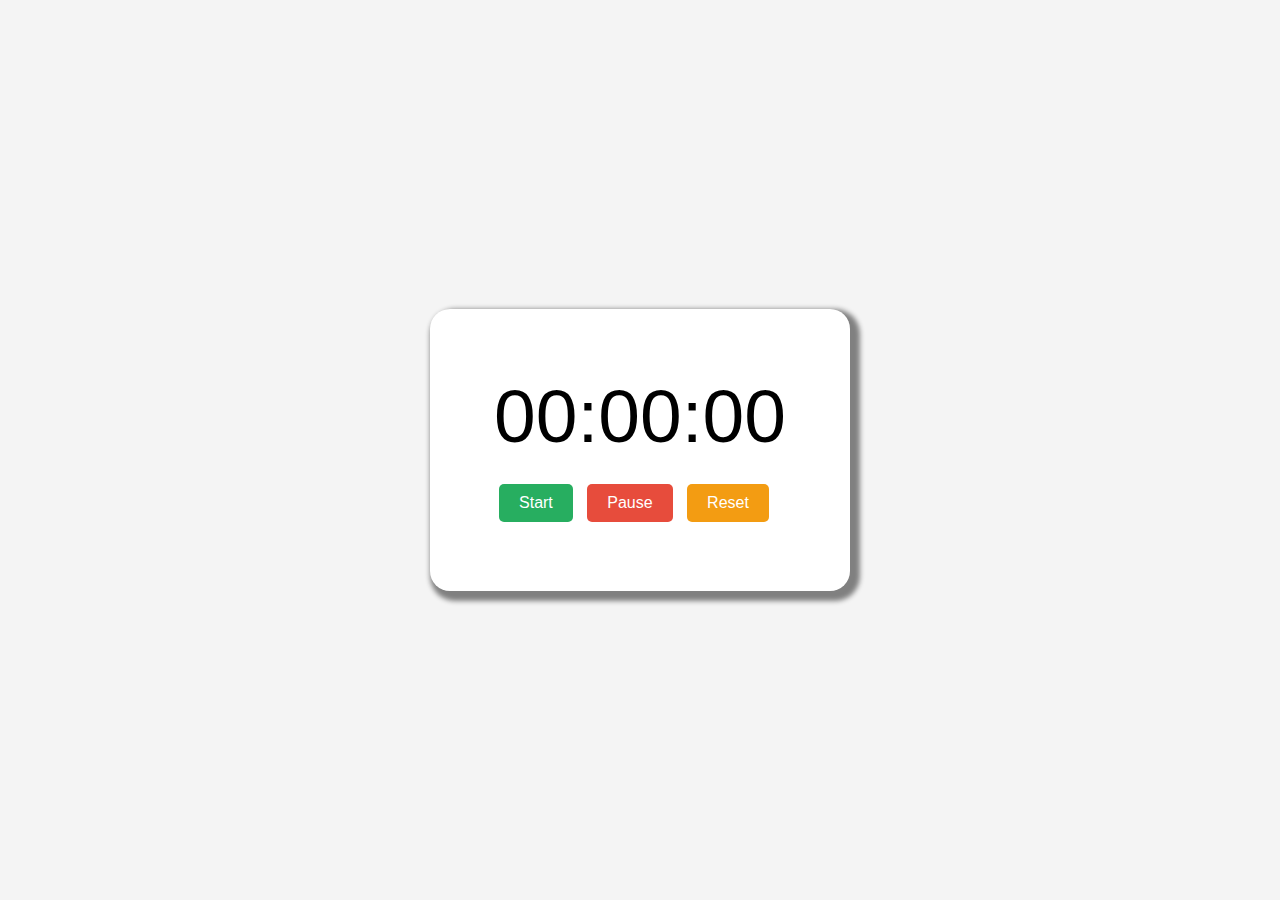
<file: 02_DOM/Projects/05_StopWatch/index.html>
<!DOCTYPE html>
<html lang="en">
<head>
    <meta charset="UTF-8">
    <meta http-equiv="X-UA-Compatible" content="IE=edge">
    <meta name="viewport" content="width=device-width, initial-scale=1.0">
    <link rel="stylesheet" href="style.css">
    <title>Document</title>
</head>
<body>
    <div id="timercontainer">
        <div id="timedisplay">00:00:00</div>
        <button id="startbtn" class="timebtn">Start</button>
        <button id="pausebtn" class="timebtn">Pause</button>
        <button id="resetbtn" class="timebtn">Reset</button>
        
    </button>
    <script src="script.js"></script>
</body>
</html>
</file>
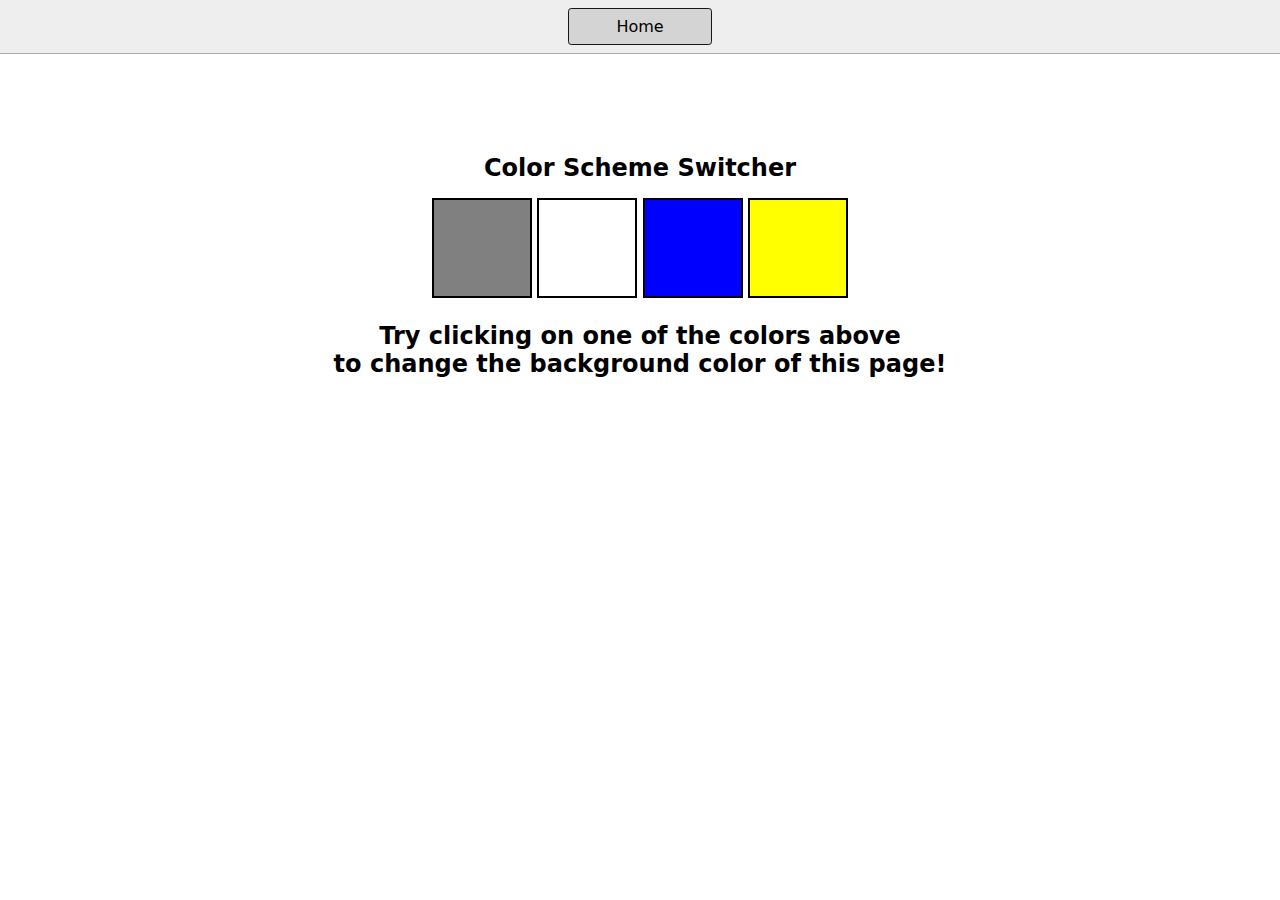
<file: 02_DOM/Projects/1_colorChanger/index.html>
<!DOCTYPE html>
<html lang="en">
  <head>
    <meta charset="UTF-8" />
    <meta name="viewport" content="width=device-width, initial-scale=1.0" />
    <meta http-equiv="X-UA-Compatible" content="ie=edge" />
    <link rel="stylesheet" href="styles.css" />
    <link rel="stylesheet" href="../styles.css" />
    <title>JavaScript Background Color Switcher</title>
  </head>
  <body>
    <nav>
      <a href="/" aria-current="page">Home</a>
      
    </nav>
    <div class="canvas">
      <!-- <a
        style="
          background-color: #fff;
          padding: 10px 30px;
          border-radius: 8px;
          color: #212121;
          text-decoration: none;
          border: 2px solid #212121;
        "
        href="../index.html"
        >Back to Home Page</a
      > -->
      <h1>Color Scheme Switcher</h1>
      <span class="button" id="grey"></span>
      <span class="button" id="white"></span>
      <span class="button" id="blue"></span>
      <span class="button" id="yellow"></span>
      <h2>
        Try clicking on one of the colors above
        <span>to change the background color of this page!</span>
      </h2>
    </div>
    <script src="script.js"></script>
  </body>
</html>
</file>
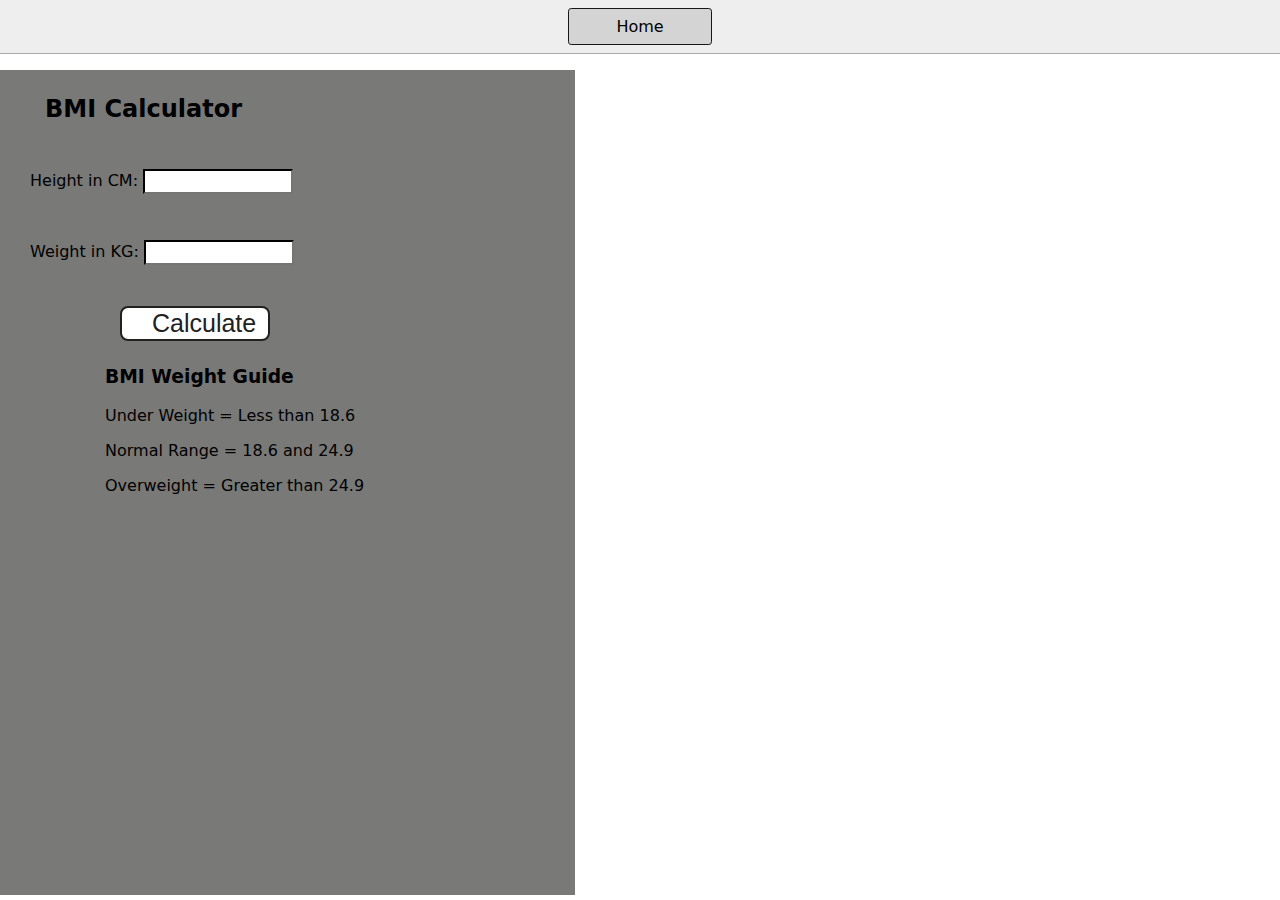
<file: 02_DOM/Projects/2_BMICalculator/index.html>
<!DOCTYPE html>
<html lang="en">
  <head>
    <meta charset="UTF-8" />
    <meta name="viewport" content="width=device-width, initial-scale=1.0" />
    <meta http-equiv="X-UA-Compatible" content="ie=edge" />
    <link rel="stylesheet" href="styles.css" />
    <link rel="stylesheet" href="../styles.css" />
    <title>BMI Calculator</title>
  </head>
  <body>
    <nav>
      <a href="/" aria-current="page">Home</a>
      
    </nav>
    <div class="container">
      <h1>BMI Calculator</h1>
      <form>
        <p><label>Height in CM: </label><input type="text" id="height" /></p>
        <p><label>Weight in KG: </label><input type="text" id="weight" /></p>
        <button>Calculate</button>
        <div id="results"></div>
        <div id="weight-guide">
          <h3>BMI Weight Guide</h3>
          <p>Under Weight = Less than 18.6</p>
          <p>Normal Range = 18.6 and 24.9</p>
          <p>Overweight = Greater than 24.9</p>
        </div>
      </form>
    </div>
  </body>
  <script src="script.js"></script>
</html>
</file>
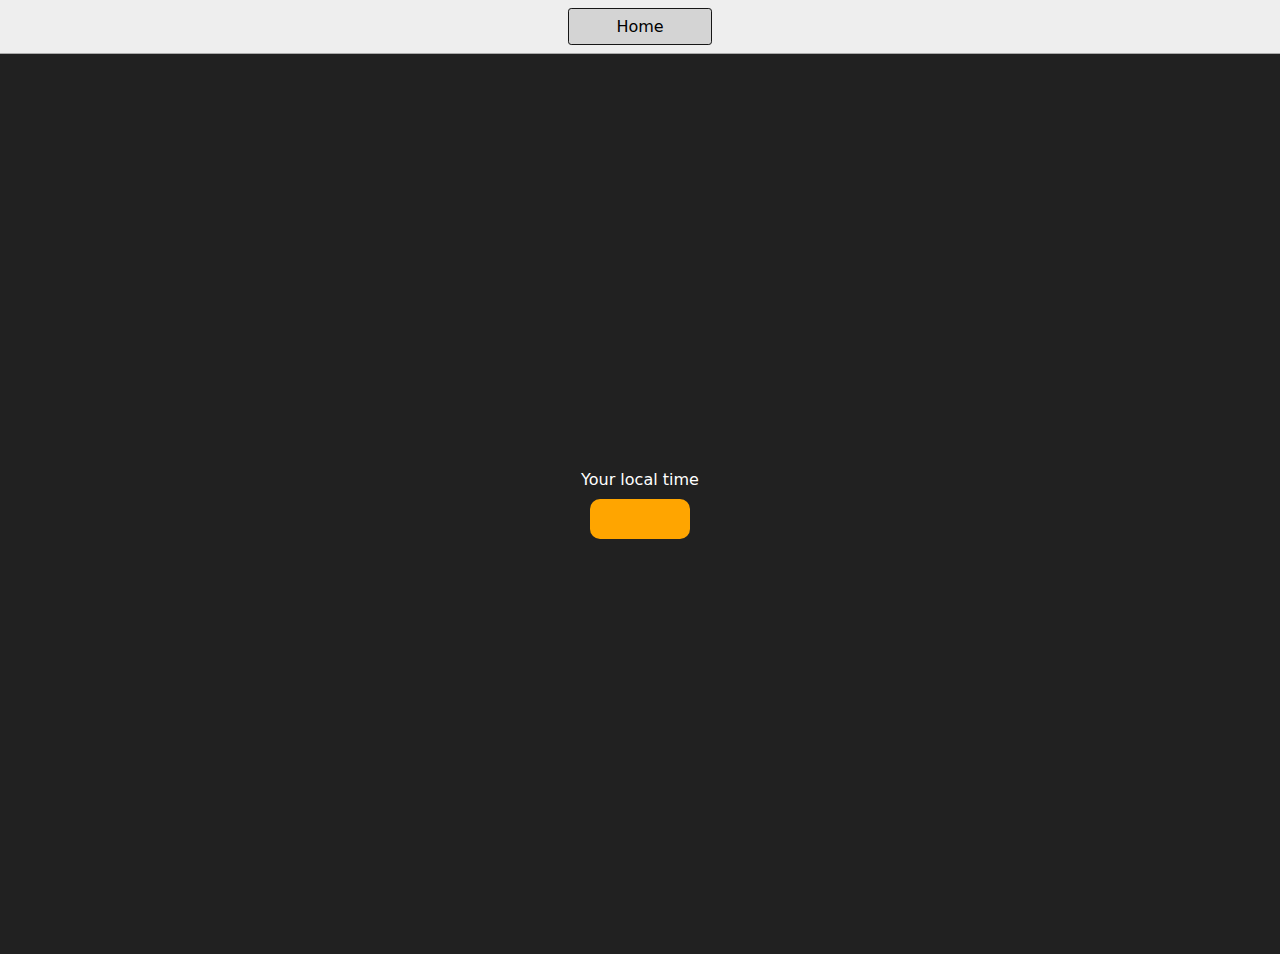
<file: 02_DOM/Projects/3_DigitalClock/index.html>
<!DOCTYPE html>
<html lang="en">
  <head>
    <meta charset="UTF-8" />
    <meta name="viewport" content="width=device-width, initial-scale=1.0" />
    <meta http-equiv="X-UA-Compatible" content="ie=edge" />
    <link rel="stylesheet" type="text/css" href="../styles.css" />
    <title>Your Local Time</title>
    <style>
      body {
        background-color: #212121;
        color: #fff;
      }
      .center {
        display: flex;
        height: 100vh;
        justify-content: center;
        align-items: center;
        flex-direction: column;
      }
      #clock {
        font-size: 40px;
        background-color: orange;
        padding: 20px 50px;
        margin-top: 10px;
        border-radius: 10px;
      }
    </style>
  </head>
  <body>
    <nav>
      <a href="/" aria-current="page">Home</a>
      
    </nav>
    <div class="center">
      <div id="banner"><span>Your local time</span></div>
      <div id="clock"></div>
    </div>
    <script src="script.js"></script>
  </body>
</html>
</file>
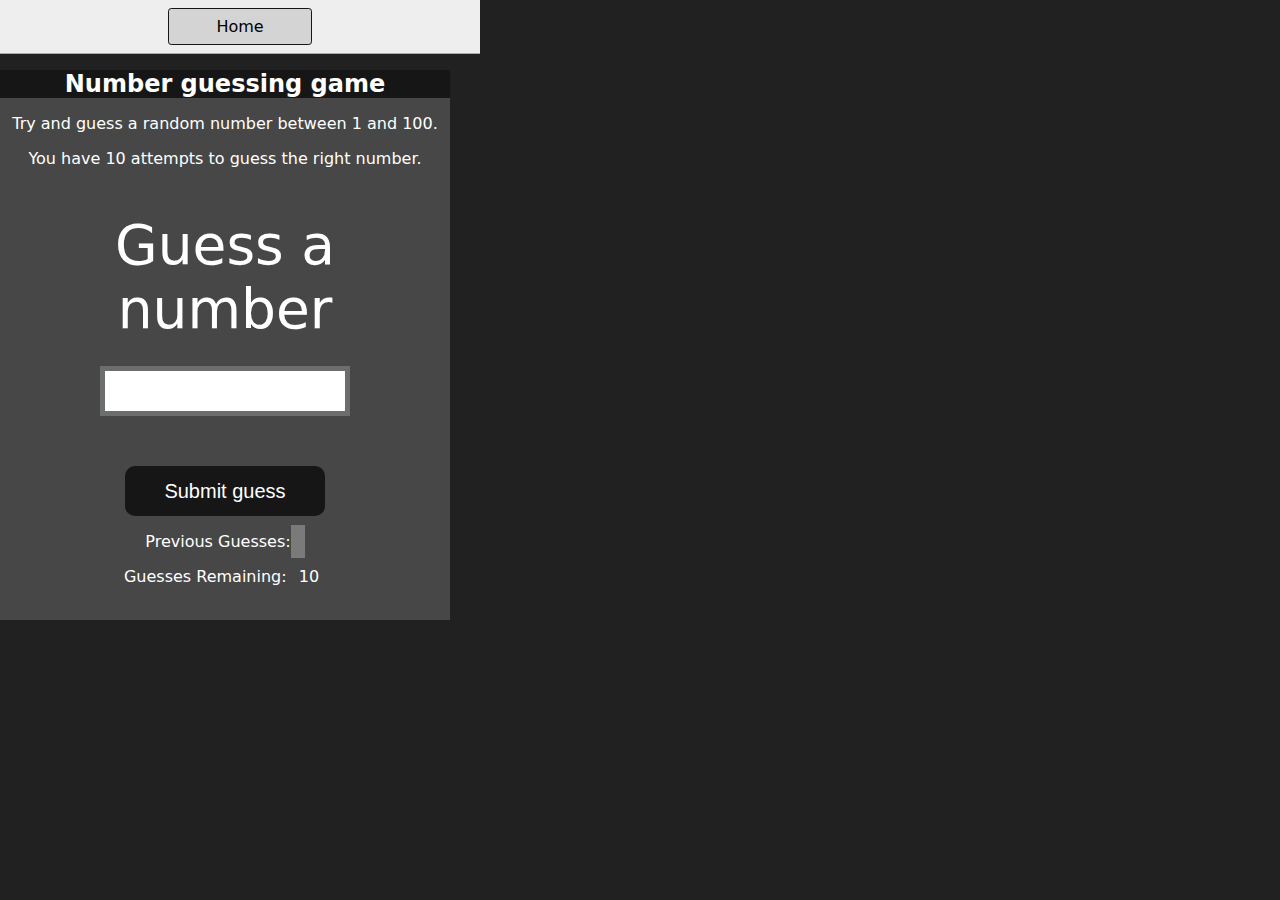
<file: 02_DOM/Projects/4_GuessTheNumber/index.html>
<!DOCTYPE html>
<html lang="en">
<head>
    <meta charset="UTF-8">
    <meta name="viewport" content="width=device-width, initial-scale=1.0">
    <meta http-equiv="X-UA-Compatible" content="ie=edge">
    <title>Number Guessing Game</title>
    <link rel="stylesheet" href="styles.css">
    <link rel="stylesheet" href="../styles.css">
</head>
<body style="background-color:#212121; color:#fff;">
  <nav>
    <a href="/" aria-current="page">Home</a>
    
  </nav>
    
    <div id="wrapper">
      <h1>Number guessing game</h1>
    <p>Try and guess a random number between 1 and 100.</p>
    <p>You have 10 attempts to guess the right number.</p>
    </br>
        <form class="form">
            <label2 for="guessField" id="guess">Guess a number</label>
            <input type="text" id="guessField" class="guessField">
            <input type="submit" id="subt" value="Submit guess" class="guessSubmit">
        </form>

        <div class="resultParas">
            <p >Previous Guesses: <span class="guesses"></span></p>
            <p >Guesses Remaining: <span class="lastResult">10</span></p>
            <p class="lowOrHi"></p>
        </div>
    </div>
    <script src="script.js"></script>
</body>
</html>
</file>
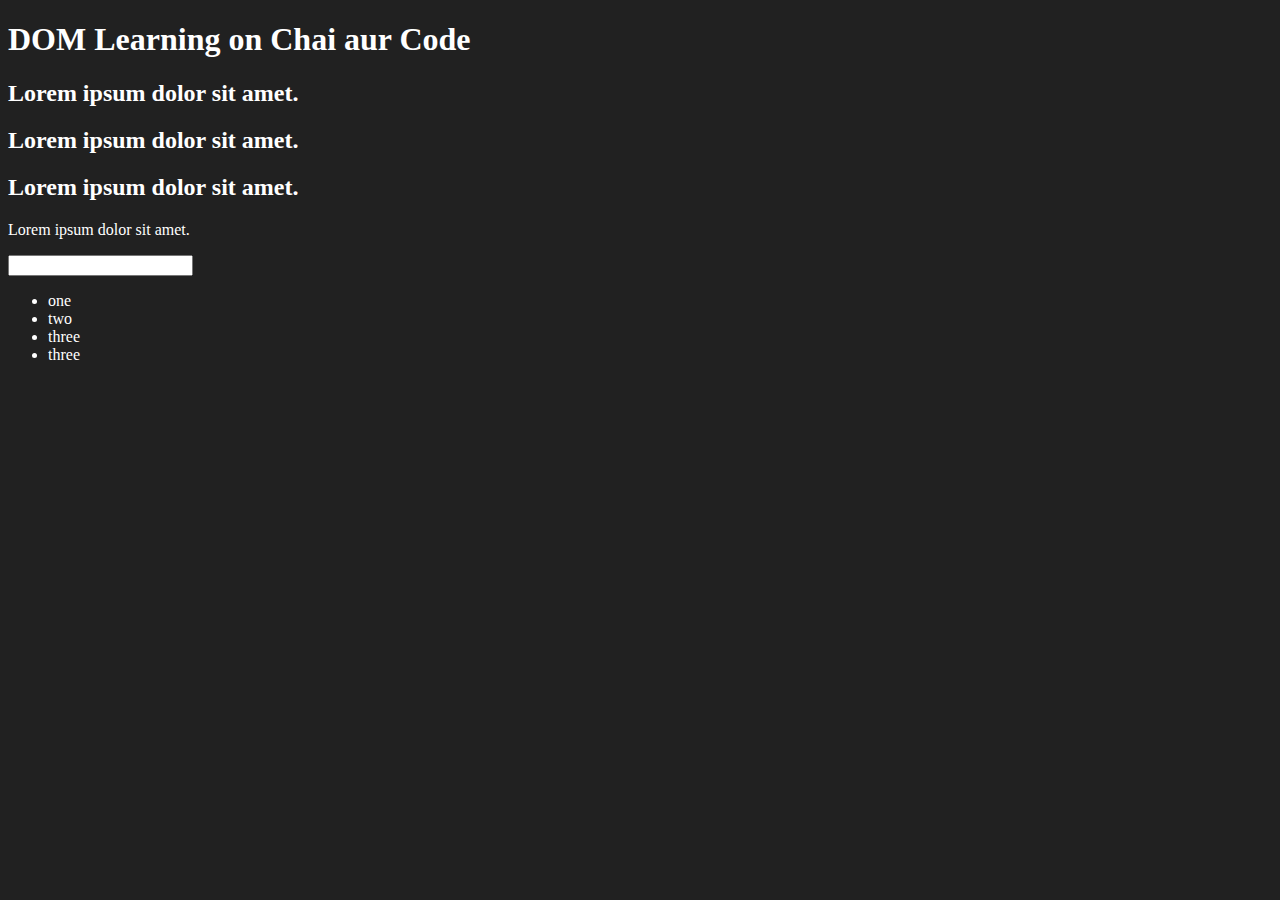
<file: 02_DOM/one.html>
<!DOCTYPE html>
<html lang="en">
<head>
    <meta charset="UTF-8">
    <title>DOM Learning</title>
    <style>
    .bg-black{
        background-color: #212121;
        color: #fff;
    }

    </style>
</head>
<body class="bg-black">
    <div>
        <h1 id="title" class="heading">DOM Learning on Chai aur Code</h1>
        <h2>Lorem ipsum dolor sit amet.</h2>
        <h2>Lorem ipsum dolor sit amet.</h2>
        <h2>Lorem ipsum dolor sit amet.</h2>
        <p>Lorem ipsum dolor sit amet.</p>
        <input type="password">
        <ul>
            <li class="list-item">one</li>
            <li class="list-item">two</li>
            <li class="list-item">three</li>
            <li class="list-item">three</li>

        </ul>
    </div>
</body>
</html>
</file>
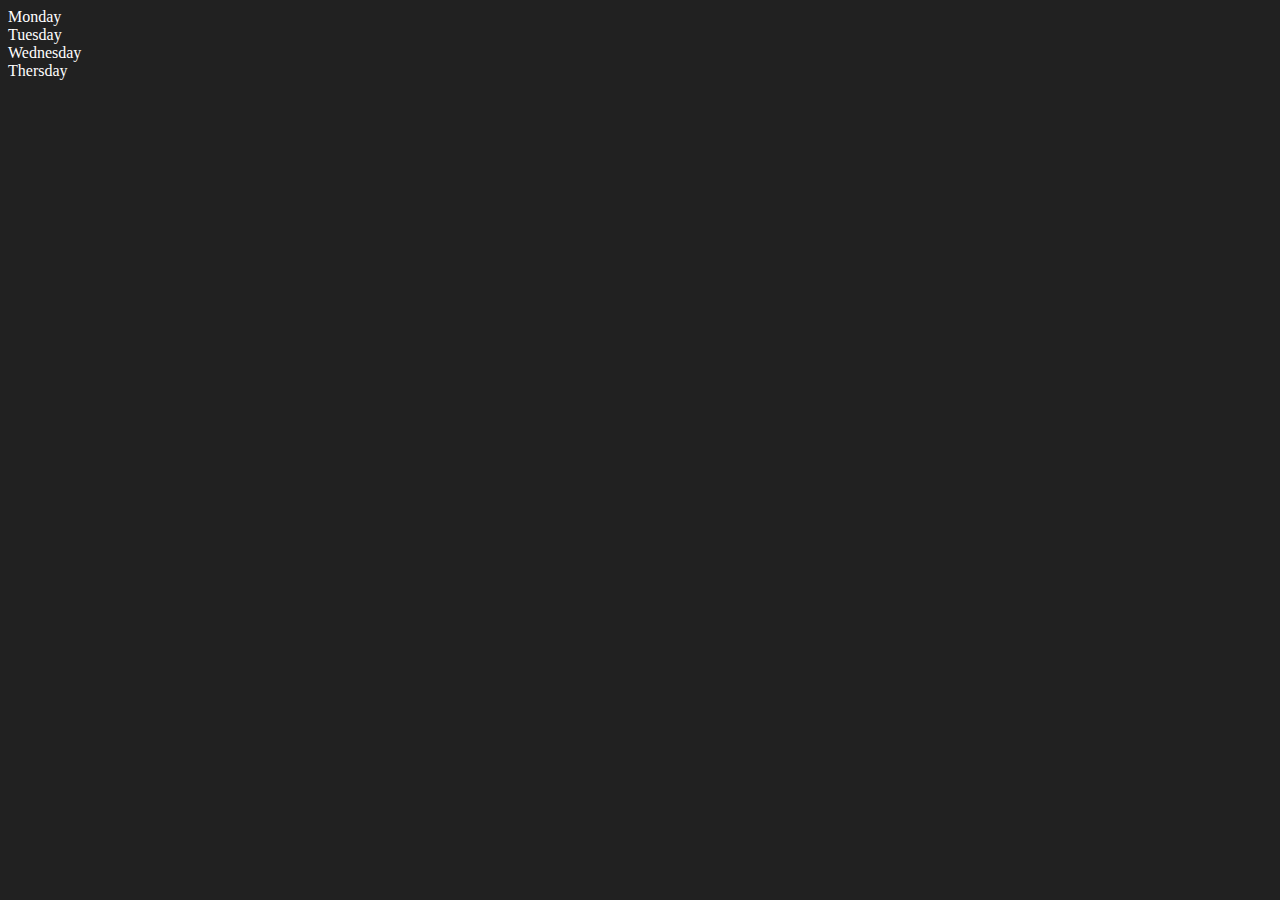
<file: 02_DOM/two.html>
<!DOCTYPE html>
<html lang="en">
<head>
    <meta charset="UTF-8">
    <title>Document</title>
</head>
<body style="background-color: #212121; color: #fff;">
    <div class="parent">
        <div class="day">Monday</div>
        <div class="day">Tuesday</div>
        <div class="day">Wednesday</div>
        <div class="day">Thersday</div>
    </div>
</body>
<script>
    const parent=document.querySelector(".parent")
    // console.log(parent);
    // console.log(parent.children);
    // console.log(parent.children[1].innerHTML);
    // for (let i = 0; i < parent.children.length; i++) {
    //     console.log(parent.children[i].innerHTML);
        
    // }
    // parent.children[1].style.color="orange"
    // console.log(parent.firstElementChild);

    console.log("NODES:",parent.childNodes)
</script>
</html>
</file>
<file: 02_DOM/Projects/05_StopWatch/style.css>
body {
    font-family: Arial, sans-serif;
    background-color: #f4f4f4;
    margin: 0;
    display: flex;
    justify-content: center;
    align-items: center;
    height: 100vh;
}

#timercontainer {
    align-items: center;
    background-color:#fff;
    box-shadow: 5px 5px 5px 5px grey;
    border: 5px;
    border-radius: 20px;
    padding: 5%;
    color:black;
}

#timedisplay {
    font-size: 75px;
    margin-bottom: 20px;
    text-align: center;
}

.timebtn {
    font-size: 1em;
    padding: 10px 20px;
    margin: 5px;
    cursor: pointer;
    background-color: #3498db;
    color: #fff;
    border: none;
    border-radius: 5px;
    align-items: center;
}

#startbtn {
    background-color: #27ae60;
}

#pausebtn {
    background-color: #e74c3c;
}

#resetbtn {
    background-color: #f39c12;
}
</file>
<file: 02_DOM/Projects/1_colorChanger/styles.css>
html {
    margin: 0;
  }
  
  span {
    display: block;
  }
  .canvas {
    margin: 100px auto 100px;
    width: 80%;
    text-align: center;
  }
  
  .button {
    width: 100px;
    height: 100px;
    border: solid black 2px;
    display: inline-block;
  }
  
  #grey {
    background: grey;
  }
  
  #white {
    background: white;
  }
  #blue {
    background: blue;
  }
  #yellow {
    background: yellow;
  }
</file>
<file: 02_DOM/Projects/styles.css>
* {
    box-sizing: border-box;
  }
  
  body {
    margin: 0;
    font-family: system-ui, sans-serif;
    color: black;
    background-color: white;
  }
  
  nav {
    display: flex;
    flex-wrap: wrap;
    align-items: center;
    justify-content: center;
    padding: 0.5rem;
    gap: 0.5rem;
    border-bottom: solid 1px #aaa;
    background-color: #eee;
  }
  
  nav a {
    display: inline-block;
    min-width: 9rem;
    padding: 0.5rem;
    border-radius: 0.2rem;
    border: solid 1px rgb(22, 22, 22);
    text-align: center;
    text-decoration: none;
    color: #1b1b1b;
  }
  
  nav a[aria-current='page'] {
    color: #000;
    background-color: #d4d4d4;
  }
  
  main {
    padding: 1rem;
  }
  
  h1 {
    font-weight: bold;
    font-size: 1.5rem;
  }
  
  .projects {
    display: flex;
    flex-direction: column;
  }
  
  .project-link {
    background-color: #fff;
    padding: 10px 30px;
    border-radius: 8px;
    color: #212121;
    text-decoration: none;
    border: 2px solid #212121;
    margin-top: 5px;
  }
</file>
<file: 02_DOM/Projects/2_BMICalculator/styles.css>
.container {
    width: 575px;
    height: 825px;
  
    background-color: #797978;
    padding-left: 30px;
  }
  #height,
  #weight {
    width: 150px;
    height: 25px;
    margin-top: 30px;
    border-color: #212121;
  }
  
  #weight-guide {
    margin-left: 75px;
    margin-top: 25px;
  }
  
  #results {
    font-size: 35px;
    margin-left: 90px;
    margin-top: 20px;
    color: rgb(241, 241, 241);
  }
  
  button {
    width: 150px;
    height: 35px;
    margin-left: 90px;
    margin-top: 25px;
    background-color: #fff;
    padding: 1px 30px;
    border-radius: 8px;
    color: #212121;
    text-decoration: none;
    border: 2px solid #212121;
  
    font-size: 25px;
  }
  
  h1 {
    padding-left: 15px;
    padding-top: 25px;
    
  }
</file>
<file: 02_DOM/Projects/4_GuessTheNumber/styles.css>
html {
    font-family: sans-serif;
  }
  
  body {
    width: 300px;
    max-width: 750px;
    min-width: 480px;
    margin: 0 auto;
    background-color: #212121;
    
  }
  
  .lastResult {
    color: white;
    padding: 7px;
  }
  
  .guesses {
    color: white;
    padding: 7px;
  }
  
  button {
    background-color: #141414;
    color: #fff;
    width: 250px;
    height: 50px;
    border-radius: 25px;
    font-size: 30px;
    border-style: none;
    margin-top: 30px;
    /* margin-left: 50px; */
  }
  
  #subt {
    background-color: #161616;
    color: #ffffff;
    width: 200px;
    height: 50px;
    border-radius: 10px;
    font-size: 20px;
    border-style: none;
    margin-top: 50px;
    /* margin-left: 75px; */
  }
  
  #guessField {
    color: #000;
    width: 250px;
    height: 50px;
    font-size: 30px;
    border-style: none;
    margin-top: 25px;
  
    /* margin-left: 50px; */
    border: 5px solid #6c6d6d;
    text-align: center;
  }
  
  #guess {
    font-size: 55px;
    /* margin-left: 90px; */
    margin-top: 120px;
    color: #fff;
  }
  
  .guesses {
    background-color: #7a7a7a;
  }
  
  #wrapper {
    box-sizing: border-box;
    text-align: center;
    width: 450px;
    height: 550px;
    background-color: #474747;
    color: #fff;
    font-size: 25px;
  }
  
  h1 {
    background-color: #161616;
  
    color: #fff;
    text-align: center;
  }
  
  p {
    font-size: 16px;
    text-align: center;
  }
</file>
